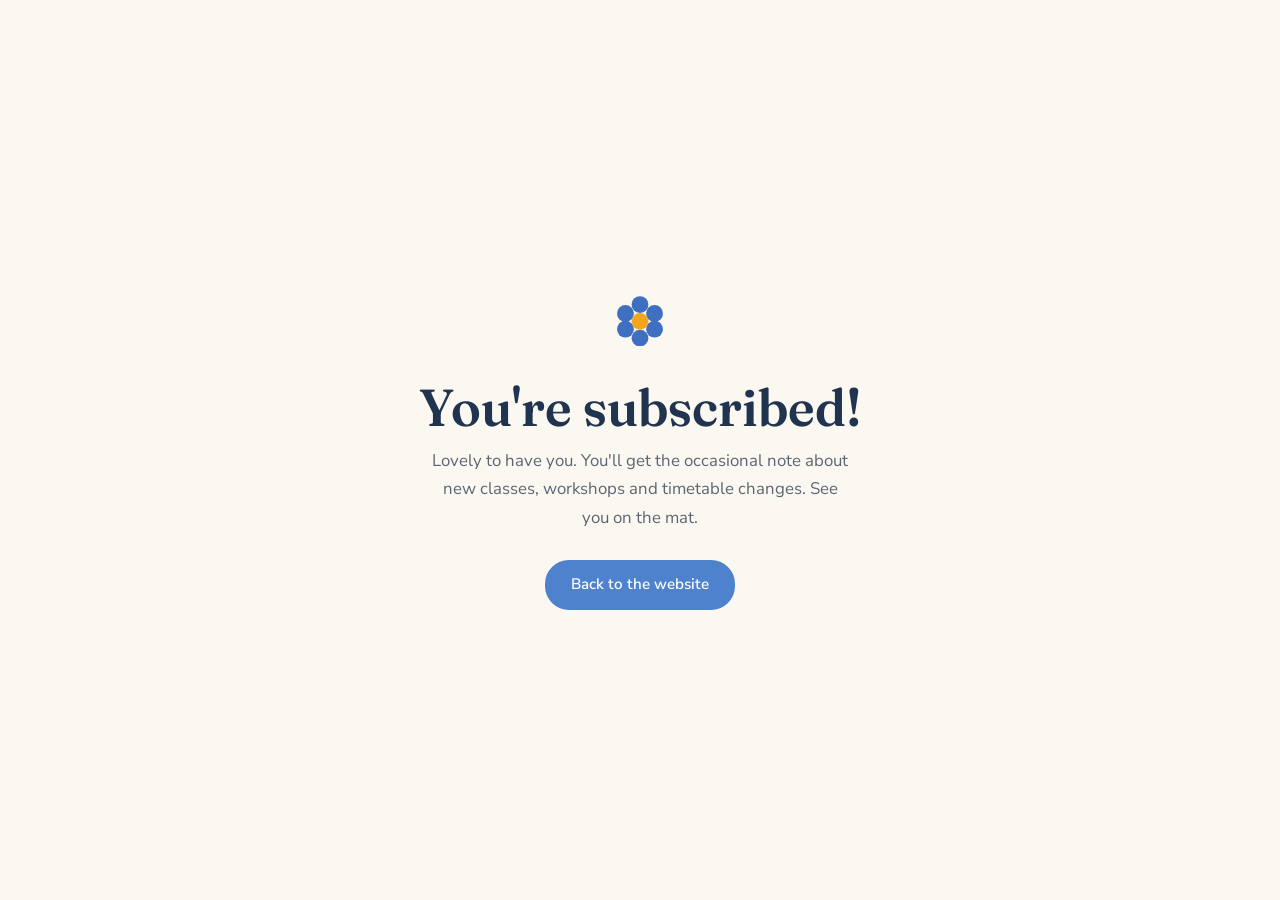
<file: confirmed.html>
<!DOCTYPE html>
<html lang="en">
<head>
  <meta charset="UTF-8">
  <meta name="viewport" content="width=device-width, initial-scale=1.0">
  <meta name="robots" content="noindex">
  <title>You're subscribed — Yoga with Veronica</title>
  <link rel="icon" href="assets/favicon.svg" type="image/svg+xml">
  <link rel="preconnect" href="https://fonts.googleapis.com">
  <link rel="preconnect" href="https://fonts.gstatic.com" crossorigin>
  <link href="https://fonts.googleapis.com/css2?family=Fraunces:ital,opsz,wght@0,9..144,400;0,9..144,500;0,9..144,600;1,9..144,400&family=Nunito+Sans:wght@400;600&display=swap" rel="stylesheet">
  <link rel="stylesheet" href="style.css">
</head>
<body>
  <main style="min-height:100vh;display:flex;align-items:center;justify-content:center;padding:2rem;background:var(--cream)">
    <div style="max-width:520px;text-align:center">
      <svg class="daisy-logo" viewBox="0 0 100 100" aria-hidden="true" focusable="false" style="width:56px;height:56px">
        <circle cx="50" cy="26" r="15" fill="#3F6FC0"/>
        <circle cx="76" cy="42" r="15" fill="#3F6FC0"/>
        <circle cx="76" cy="70" r="15" fill="#3F6FC0"/>
        <circle cx="50" cy="86" r="15" fill="#3F6FC0"/>
        <circle cx="24" cy="70" r="15" fill="#3F6FC0"/>
        <circle cx="24" cy="42" r="15" fill="#3F6FC0"/>
        <circle cx="50" cy="56" r="15" fill="#F4A51F"/>
      </svg>
      <h1 style="font-family:var(--font-serif);color:var(--navy);margin:1.25rem 0 0.5rem">You're subscribed!</h1>
      <p style="color:var(--muted);font-size:1.05rem;line-height:1.7;margin:0 auto 1.75rem;max-width:420px">Lovely to have you. You'll get the occasional note about new classes, workshops and timetable changes. See you on the mat.</p>
      <a href="/" class="btn btn-filled">Back to the website</a>
    </div>
  </main>
</body>
</html>
</file>
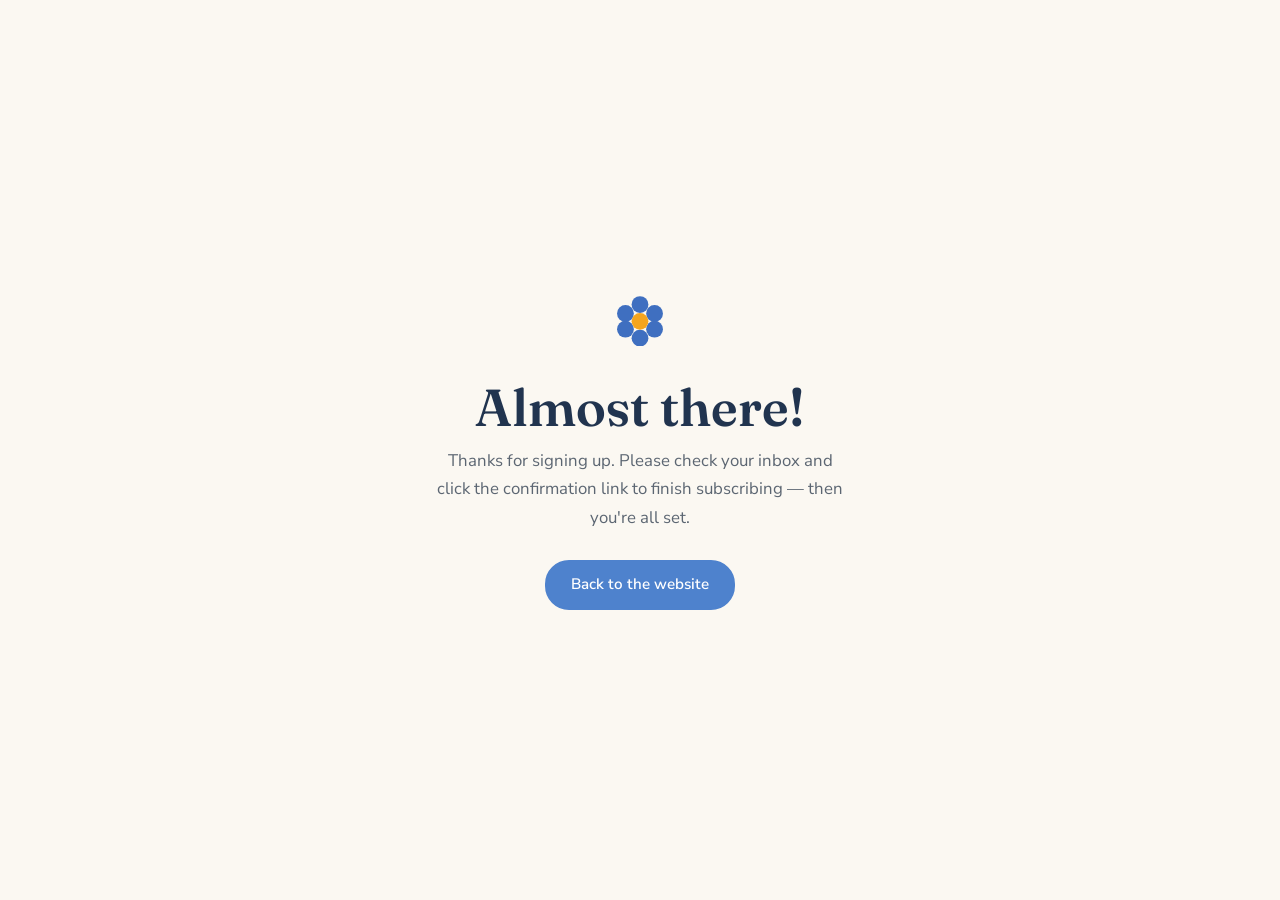
<file: subscribed.html>
<!DOCTYPE html>
<html lang="en">
<head>
  <meta charset="UTF-8">
  <meta name="viewport" content="width=device-width, initial-scale=1.0">
  <meta name="robots" content="noindex">
  <title>Almost there — Yoga with Veronica</title>
  <link rel="icon" href="assets/favicon.svg" type="image/svg+xml">
  <link rel="preconnect" href="https://fonts.googleapis.com">
  <link rel="preconnect" href="https://fonts.gstatic.com" crossorigin>
  <link href="https://fonts.googleapis.com/css2?family=Fraunces:ital,opsz,wght@0,9..144,400;0,9..144,500;0,9..144,600;1,9..144,400&family=Nunito+Sans:wght@400;600&display=swap" rel="stylesheet">
  <link rel="stylesheet" href="style.css">
</head>
<body>
  <main style="min-height:100vh;display:flex;align-items:center;justify-content:center;padding:2rem;background:var(--cream)">
    <div style="max-width:520px;text-align:center">
      <svg class="daisy-logo" viewBox="0 0 100 100" aria-hidden="true" focusable="false" style="width:56px;height:56px">
        <circle cx="50" cy="26" r="15" fill="#3F6FC0"/>
        <circle cx="76" cy="42" r="15" fill="#3F6FC0"/>
        <circle cx="76" cy="70" r="15" fill="#3F6FC0"/>
        <circle cx="50" cy="86" r="15" fill="#3F6FC0"/>
        <circle cx="24" cy="70" r="15" fill="#3F6FC0"/>
        <circle cx="24" cy="42" r="15" fill="#3F6FC0"/>
        <circle cx="50" cy="56" r="15" fill="#F4A51F"/>
      </svg>
      <h1 style="font-family:var(--font-serif);color:var(--navy);margin:1.25rem 0 0.5rem">Almost there!</h1>
      <p style="color:var(--muted);font-size:1.05rem;line-height:1.7;margin:0 auto 1.75rem;max-width:420px">Thanks for signing up. Please check your inbox and click the confirmation link to finish subscribing — then you're all set.</p>
      <a href="/" class="btn btn-filled">Back to the website</a>
    </div>
  </main>
</body>
</html>
</file>
<file: style.css>
/* ===== TOKENS ===== */
:root {
  --cream: #FBF8F2;
  --blue-tint: #F1F5FB;
  --blue: #4E82CD;
  --navy: #21344F;
  --ink: #33383F;
  --muted: #5C6672;
  --sand-line: #EAE3D5;
  --daisy-blue: #3F6FC0;
  --daisy-centre: #F4A51F;

  --font-serif: 'Fraunces', Georgia, serif;
  --font-sans: 'Nunito Sans', system-ui, sans-serif;

  --radius-card: 12px;
  --radius-pill: 24px;
  --section-gap: 80px;
  --container: 1100px;
}

/* ===== RESET ===== */
*, *::before, *::after { box-sizing: border-box; margin: 0; padding: 0; }
html { scroll-behavior: smooth; }
@media (prefers-reduced-motion: reduce) {
  html { scroll-behavior: auto; }
  *, *::before, *::after { animation-duration: 0.01ms !important; transition-duration: 0.01ms !important; }
}
body {
  font-family: var(--font-sans);
  font-size: 1.0625rem;
  line-height: 1.7;
  color: var(--ink);
  background: var(--cream);
}
img { max-width: 100%; display: block; }
a { color: var(--blue); }
a:hover { text-decoration: none; }
ul[role="list"] { list-style: none; }

/* ===== UTILITIES ===== */
.container {
  max-width: var(--container);
  margin-inline: auto;
  padding-inline: clamp(1rem, 4vw, 2.5rem);
}
.sr-only {
  position: absolute; width: 1px; height: 1px;
  padding: 0; margin: -1px; overflow: hidden;
  clip: rect(0,0,0,0); white-space: nowrap; border: 0;
}
.section { padding-block: var(--section-gap); }
.bg-tint { background: var(--blue-tint); }
.bg-navy { background: var(--navy); color: #fff; }
.bg-navy h2 { color: #fff; }
.bg-navy p { color: rgba(255,255,255,0.85); }

/* ===== TYPOGRAPHY ===== */
h1, h2, h3 {
  font-family: var(--font-serif);
  font-weight: 600;
  color: var(--navy);
  line-height: 1.2;
}
h1 { font-size: clamp(2rem, 5vw, 3.25rem); }
h2 {
  font-size: clamp(1.6rem, 3.5vw, 2.25rem);
  margin-bottom: 1rem;
}
h3 { font-size: 1.2rem; font-weight: 500; }
.section-sub {
  color: var(--muted);
  margin-bottom: 2rem;
  font-size: 1.05rem;
}

/* ===== BUTTONS ===== */
.btn {
  display: inline-block;
  padding: 0.65em 1.6em;
  border-radius: var(--radius-pill);
  font-family: var(--font-sans);
  font-size: 0.95rem;
  font-weight: 600;
  text-decoration: none;
  cursor: pointer;
  border: 2px solid transparent;
  transition: background 0.18s, color 0.18s, border-color 0.18s;
}
.btn-sm { padding: 0.45em 1.1em; font-size: 0.875rem; }
.btn-filled {
  background: var(--blue);
  color: #fff;
  border-color: var(--blue);
}
.btn-filled:hover { background: var(--navy); border-color: var(--navy); color: #fff; }
.btn-outline {
  background: transparent;
  color: var(--blue);
  border-color: var(--blue);
}
.btn-outline:hover { background: var(--blue); color: #fff; }
.btn-light {
  background: #fff;
  color: var(--navy);
  border-color: #fff;
}
.btn-light:hover { background: var(--blue-tint); border-color: var(--blue-tint); color: var(--navy); }

/* ===== NAV ===== */
.site-header {
  position: sticky;
  top: 0;
  z-index: 100;
  background: var(--cream);
  border-bottom: 1px solid var(--sand-line);
}
.nav {
  display: flex;
  align-items: center;
  gap: 1.5rem;
  padding-block: 0.85rem;
}
.nav-brand {
  display: flex;
  align-items: center;
  gap: 0.6rem;
  text-decoration: none;
  color: var(--navy);
  font-family: var(--font-serif);
  font-size: 1.1rem;
  font-weight: 600;
  flex-shrink: 0;
}
.nav-brand .daisy-logo { width: 32px; height: 32px; }
.nav-links {
  display: flex;
  align-items: center;
  gap: 1.5rem;
  margin-left: auto;
  list-style: none;
}
.nav-links a {
  text-decoration: none;
  color: var(--ink);
  font-size: 0.95rem;
  font-weight: 600;
}
.nav-links a:not(.btn):hover { color: var(--blue); }
.nav-toggle {
  display: none;
  flex-direction: column;
  gap: 5px;
  background: none;
  border: none;
  cursor: pointer;
  padding: 4px;
  margin-left: auto;
}
.nav-toggle span {
  display: block;
  width: 24px;
  height: 2px;
  background: var(--navy);
  border-radius: 2px;
  transition: transform 0.2s, opacity 0.2s;
}

@media (max-width: 700px) {
  .nav-toggle { display: flex; }
  .nav-links {
    position: absolute;
    top: 100%;
    left: 0; right: 0;
    background: var(--cream);
    border-bottom: 1px solid var(--sand-line);
    flex-direction: column;
    padding: 1.25rem 1.5rem;
    gap: 1rem;
    display: none;
  }
  .nav-links.is-open { display: flex; }
  .nav-brand-name { font-size: 1rem; }
}

/* ===== HERO ===== */
.hero {
  background: var(--cream);
  padding-block: clamp(3rem, 8vw, 6rem);
}
.hero-inner {
  display: grid;
  grid-template-columns: 1fr auto;
  gap: 3rem;
  align-items: center;
}
.eyebrow {
  font-size: 0.8rem;
  font-weight: 600;
  letter-spacing: 0.1em;
  text-transform: uppercase;
  color: var(--blue);
  margin-bottom: 0.75rem;
}
.hero h1 { margin-bottom: 1rem; }
.hero-sub {
  color: var(--muted);
  font-size: 1.1rem;
  max-width: 48ch;
  margin-bottom: 2rem;
}
.hero-ctas { display: flex; gap: 1rem; flex-wrap: wrap; }

.hero-photo-wrap {
  width: 220px;
  height: 220px;
  border-radius: 50%;
  overflow: hidden;
  border: 6px solid #DDE8F6;
  flex-shrink: 0;
  display: flex;
  align-items: center;
  justify-content: center;
  background: var(--blue-tint);
}
.hero-photo {
  width: 100%;
  height: 100%;
  object-fit: cover;
  border-radius: 50%;
}
.hero-photo-fallback {
  width: 100%;
  height: 100%;
  align-items: center;
  justify-content: center;
  padding: 1rem;
}
.tree-pose { width: 120px; height: auto; }

@media (max-width: 700px) {
  .hero-inner {
    grid-template-columns: 1fr;
    text-align: center;
  }
  .hero-visual { display: flex; justify-content: center; order: -1; }
  .hero-ctas { justify-content: center; }
  .hero-sub { margin-inline: auto; }
}

/* ===== ABOUT ===== */
.about { background: var(--cream); }
.about-inner {
  display: grid;
  grid-template-columns: auto 1fr;
  gap: 3rem;
  align-items: start;
}
.about-accent .daisy-accent {
  width: 80px;
  height: 80px;
  margin-top: 0.4rem;
}
.about-text h2 { margin-bottom: 1rem; }
.about-text p { color: var(--ink); max-width: 65ch; }
.about-text a { font-weight: 600; }

@media (max-width: 600px) {
  .about-inner {
    grid-template-columns: 1fr;
    gap: 1.5rem;
  }
  .about-accent { display: flex; }
}

/* ===== CLASSES ===== */
.classes h2 { margin-bottom: 2rem; }
.classes-list { display: flex; flex-direction: column; gap: 1.25rem; }
.class-card {
  background: #fff;
  border: 1px solid var(--sand-line);
  border-radius: var(--radius-card);
  padding: 1.5rem;
  position: relative;
}
.class-card-header {
  display: flex;
  align-items: flex-start;
  justify-content: space-between;
  gap: 1rem;
  margin-bottom: 1rem;
}
.class-card h3 { margin-bottom: 0.35rem; }
.card-sub { font-size: 0.85em; color: var(--muted); font-weight: 400; }
.class-time {
  color: var(--blue);
  font-weight: 600;
  font-size: 0.95rem;
  margin-bottom: 0.2rem;
}
.class-location { color: var(--muted); font-size: 0.9rem; }
.card-badge {
  position: absolute;
  top: 1rem; right: 1rem;
  background: var(--daisy-centre);
  color: #fff;
  font-size: 0.7rem;
  font-weight: 700;
  letter-spacing: 0.08em;
  padding: 0.2em 0.6em;
  border-radius: var(--radius-pill);
}
.class-desc { color: var(--ink); }
.class-desc-preview { margin-bottom: 0.5rem; }
.class-desc-more:not([hidden]) { margin-top: 0.75rem; display: flex; flex-direction: column; gap: 0.75rem; }
.class-note { color: var(--muted); font-size: 0.9rem; }
.class-toggle {
  background: none;
  border: none;
  color: var(--blue);
  font-family: var(--font-sans);
  font-size: 0.9rem;
  font-weight: 600;
  padding: 0;
  cursor: pointer;
  margin-top: 0.25rem;
}
.class-toggle:hover { text-decoration: underline; }

@media (max-width: 500px) {
  .class-card-header { flex-direction: column; }
  .class-card-header .btn { align-self: flex-start; }
}

/* ===== BOOK ===== */
.book h2 { margin-bottom: 0.5rem; }
.momo-embed {
  margin-top: 1.5rem;
  border-radius: var(--radius-card);
  overflow: hidden;
  border: 1px solid var(--sand-line);
}
.book-fallback { margin-top: 1.25rem; text-align: center; }

/* ===== MOMO WIDGET OVERRIDES ===== */
.momo-embed .momo-schedule-wrapper {
  font-family: var(--font-sans) !important;
  padding: 0 !important;
  overflow: visible !important;
  height: auto !important;
}
.momo-embed .momo-schedule-item,
.momo-embed .momo-schedule-item-skeleton {
  background-color: var(--cream) !important;
  border-color: var(--sand-line) !important;
}
.momo-embed .momo-schedule-item__title {
  font-family: var(--font-serif) !important;
  font-weight: 500 !important;
  font-size: 1.2rem !important;
}
.momo-embed .momo-date-pagination {
  display: flex !important;
  align-items: center !important;
  flex-wrap: nowrap !important;
}
.momo-embed .momo-date-pagination__period {
  flex: 1 !important;
  font-family: var(--font-serif) !important;
  font-weight: 500 !important;
  color: var(--navy) !important;
}
.momo-embed .momo-schedule-day-title__day {
  font-family: var(--font-serif) !important;
  font-weight: 500 !important;
  color: var(--navy) !important;
}
.momo-embed .momo-schedule-day-title__date {
  color: var(--muted) !important;
  font-size: 0.9rem !important;
}
.momo-embed .momo-button--secondary {
  border-color: var(--sand-line) !important;
  background-color: var(--cream) !important;
}
.momo-embed .momo-button--secondary:hover {
  background-color: var(--blue-tint) !important;
  border-color: var(--sand-line) !important;
}
/* Hide day columns that have no class items */
.momo-embed .momo-schedule__weekly > div:not(:has(.momo-schedule-item)) {
  display: none;
}
.momo-no-classes-week {
  padding: 1.5rem;
  text-align: center;
  color: var(--muted);
  font-size: 0.95rem;
}

/* ===== MAILING ===== */
.mailing-inner { max-width: 560px; margin-inline: auto; text-align: center; }
.mailing-inner h2 { margin-bottom: 0.5rem; }
.mailing-form {
  display: flex;
  gap: 0.5rem;
  margin-top: 1.5rem;
  flex-wrap: wrap;
}
.mailing-form input[type="email"] {
  flex: 1;
  min-width: 200px;
  padding: 0.65em 1.2em;
  border-radius: var(--radius-pill);
  border: 1px solid rgba(255,255,255,0.4);
  background: rgba(255,255,255,0.12);
  color: #fff;
  font-family: var(--font-sans);
  font-size: 0.95rem;
  outline: none;
}
.mailing-form input[type="email"]::placeholder { color: rgba(255,255,255,0.6); }
.mailing-form input[type="email"]:focus { border-color: #fff; background: rgba(255,255,255,0.2); }

/* ===== LOCATION ===== */
.location h2 { margin-bottom: 2rem; }
.location-inner {
  display: grid;
  grid-template-columns: 1fr 1.5fr;
  gap: 2.5rem;
  align-items: start;
}
.location-venues { display: flex; flex-direction: column; gap: 1.75rem; }
.venue h3 { margin-bottom: 0.25rem; }
.venue-address { color: var(--muted); font-size: 0.95rem; }
.venue-classes { color: var(--blue); font-size: 0.875rem; font-weight: 600; margin-top: 0.2rem; }
#venue-map {
  width: 100%;
  height: 380px;
  border-radius: var(--radius-card);
  border: 1px solid var(--sand-line);
  overflow: hidden;
}
.map-note { margin-top: 0.5rem; color: var(--muted); font-size: 0.8rem; }

@media (max-width: 700px) {
  .location-inner { grid-template-columns: 1fr; }
}

/* ===== FAQ ===== */
.faq h2 { margin-bottom: 2rem; }
.faq-list { list-style: none; display: flex; flex-direction: column; gap: 0; }
.faq-item {
  padding-block: 1.25rem;
  border-bottom: 1px solid var(--sand-line);
}
.faq-item:first-child { border-top: 1px solid var(--sand-line); }
.faq-item dt {
  font-family: var(--font-serif);
  font-weight: 500;
  font-size: 1.05rem;
  color: var(--navy);
  margin-bottom: 0.4rem;
}
.faq-item dd { color: var(--ink); margin: 0; }
.faq-list-items {
  list-style: disc;
  padding-left: 1.4em;
  display: flex;
  flex-direction: column;
  gap: 0.2rem;
}
.faq-footer {
  margin-top: 2rem;
  color: var(--muted);
  font-size: 0.95rem;
}

/* ===== FOOTER ===== */
.site-footer {
  background: var(--navy);
  color: rgba(255,255,255,0.8);
  padding-block: 2.5rem;
}
.footer-inner {
  display: flex;
  flex-direction: column;
  align-items: center;
  gap: 0.75rem;
  text-align: center;
}
.footer-brand {
  display: flex;
  align-items: center;
  gap: 0.6rem;
  font-family: var(--font-serif);
  font-size: 1.05rem;
  color: #fff;
  font-weight: 500;
}
.footer-brand .daisy-logo { width: 28px; height: 28px; }
.footer-contact a {
  color: rgba(255,255,255,0.85);
  font-weight: 600;
}
.footer-contact a:hover { color: #fff; }
.footer-copy { font-size: 0.8rem; color: rgba(255,255,255,0.5); }

/* ===== DAISY LOGO SHARED ===== */
.daisy-logo { display: inline-block; }
</file>
